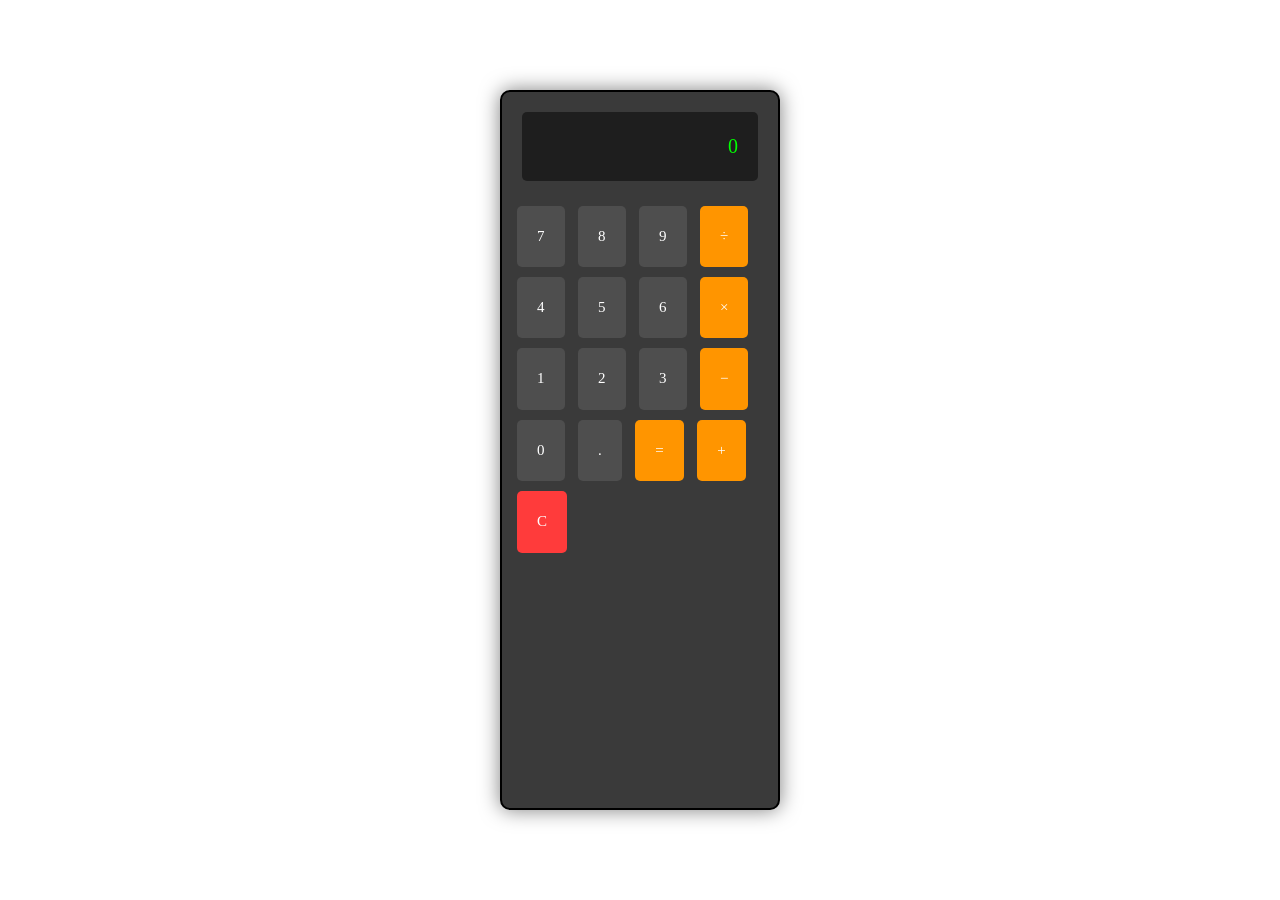
<file: index.html>
<!DOCTYPE html>
<html lang="en">
<head>
    <meta charset="UTF-8">
    <meta name="viewport" content="width=device-width, initial-scale=1">
	
  <link rel="stylesheet" href="https://maxcdn.bootstrapcdn.com/bootstrap/3.4.1/css/bootstrap.min.css">
  <script src="https://ajax.googleapis.com/ajax/libs/jquery/3.7.1/jquery.min.js"></script>
  <script src="https://maxcdn.bootstrapcdn.com/bootstrap/3.4.1/js/bootstrap.min.js"></script>
    <title>Modern Calculator</title>
    <link rel="stylesheet" href="Stylesheet.css">
</head>
<body>
    <div class="calculator">
        <div class="display" id="display">0</div>
        <div class="buttons">
		<div class="row">
           <button class="btn" onclick="appendNumber('7')">7</button>
            <button class="btn" onclick="appendNumber('8')">8</button>
            <button class="btn" onclick="appendNumber('9')">9</button>
            <button class="btn operator" onclick="chooseOperation('/')">÷</button>
            <button class="btn" onclick="appendNumber('4')">4</button>
            <button class="btn" onclick="appendNumber('5')">5</button>
            <button class="btn" onclick="appendNumber('6')">6</button>
            <button class="btn operator" onclick="chooseOperation('*')">×</button>
            <button class="btn" onclick="appendNumber('1')">1</button>
            <button class="btn" onclick="appendNumber('2')">2</button>
            <button class="btn" onclick="appendNumber('3')">3</button>
            <button class="btn operator" onclick="chooseOperation('-')">−</button>
            <button class="btn" onclick="appendNumber('0')">0</button>
            <button class="btn" onclick="appendNumber('.')">.</button>
            <button class="btn operator" onclick="calculate()">=</button>
            <button class="btn operator" onclick="chooseOperation('+')">+</button>
            <button class="btn clear" onclick="clearDisplay()">C</button>
        </div>
    </div>
	</div>
    <script src="operation.js"></script>
</body>
</html>
</file>
<file: Stylesheet.css>
body {
    
    
    
    height:100vh;
    color: #fff;
	display: flex;
    justify-content: center;
    align-items: center;
    
    background-color: white;
    color: white;
    font-family: Arial, sans-serif;
}

.calculator {
	
	height: 80%;
	
	padding: 30px;
	font-family: Times new roman;
	background-color: white;
	border: 2px solid black;
	box-shadow: 5px 5px 5px 5px;
	background-color: #3a3a3a;
    border-radius: 10px;
    box-shadow: 0 0 20px rgba(0, 0, 0, 0.5);
    padding: 20px;
    width: 280px;
    
}

.display {
    background-color: #1e1e1e;
    border-radius: 5px;
    padding: 20px;
    font-size: 2rem;
    text-align: right;
    color: #00ff00;
    margin-bottom: 20px;
}

.buttons {
    display: flex;
    grid-template-columns: repeat(4, 1fr);
    gap: 10px;
	margin:5px;
}

.btn {
    background-color: #4e4e4e;
    border: none;
    border-radius: 5px;
    padding: 20px;
    font-size: 1.5rem;
    cursor: pointer;
    transition: background-color 0.3s ease, transform 0.1s ease;
    color: #fff;
	margin:5px;
}

.btn:hover {
    background-color: #616161;
}

.btn:active {
    transform: scale(0.95);
}

.operator {
    background-color: #ff9500;
}

.operator:hover {
    background-color: #ffa733;
}

.clear {
    grid-column: span 4;
    background-color: #ff3b3b;
}

.clear:hover {
    background-color: #ff6f6f;
}

@media (max-width: 400px) {
    .calculator {
        width: 100%;
        padding: 10px;
    }
}
</file>
